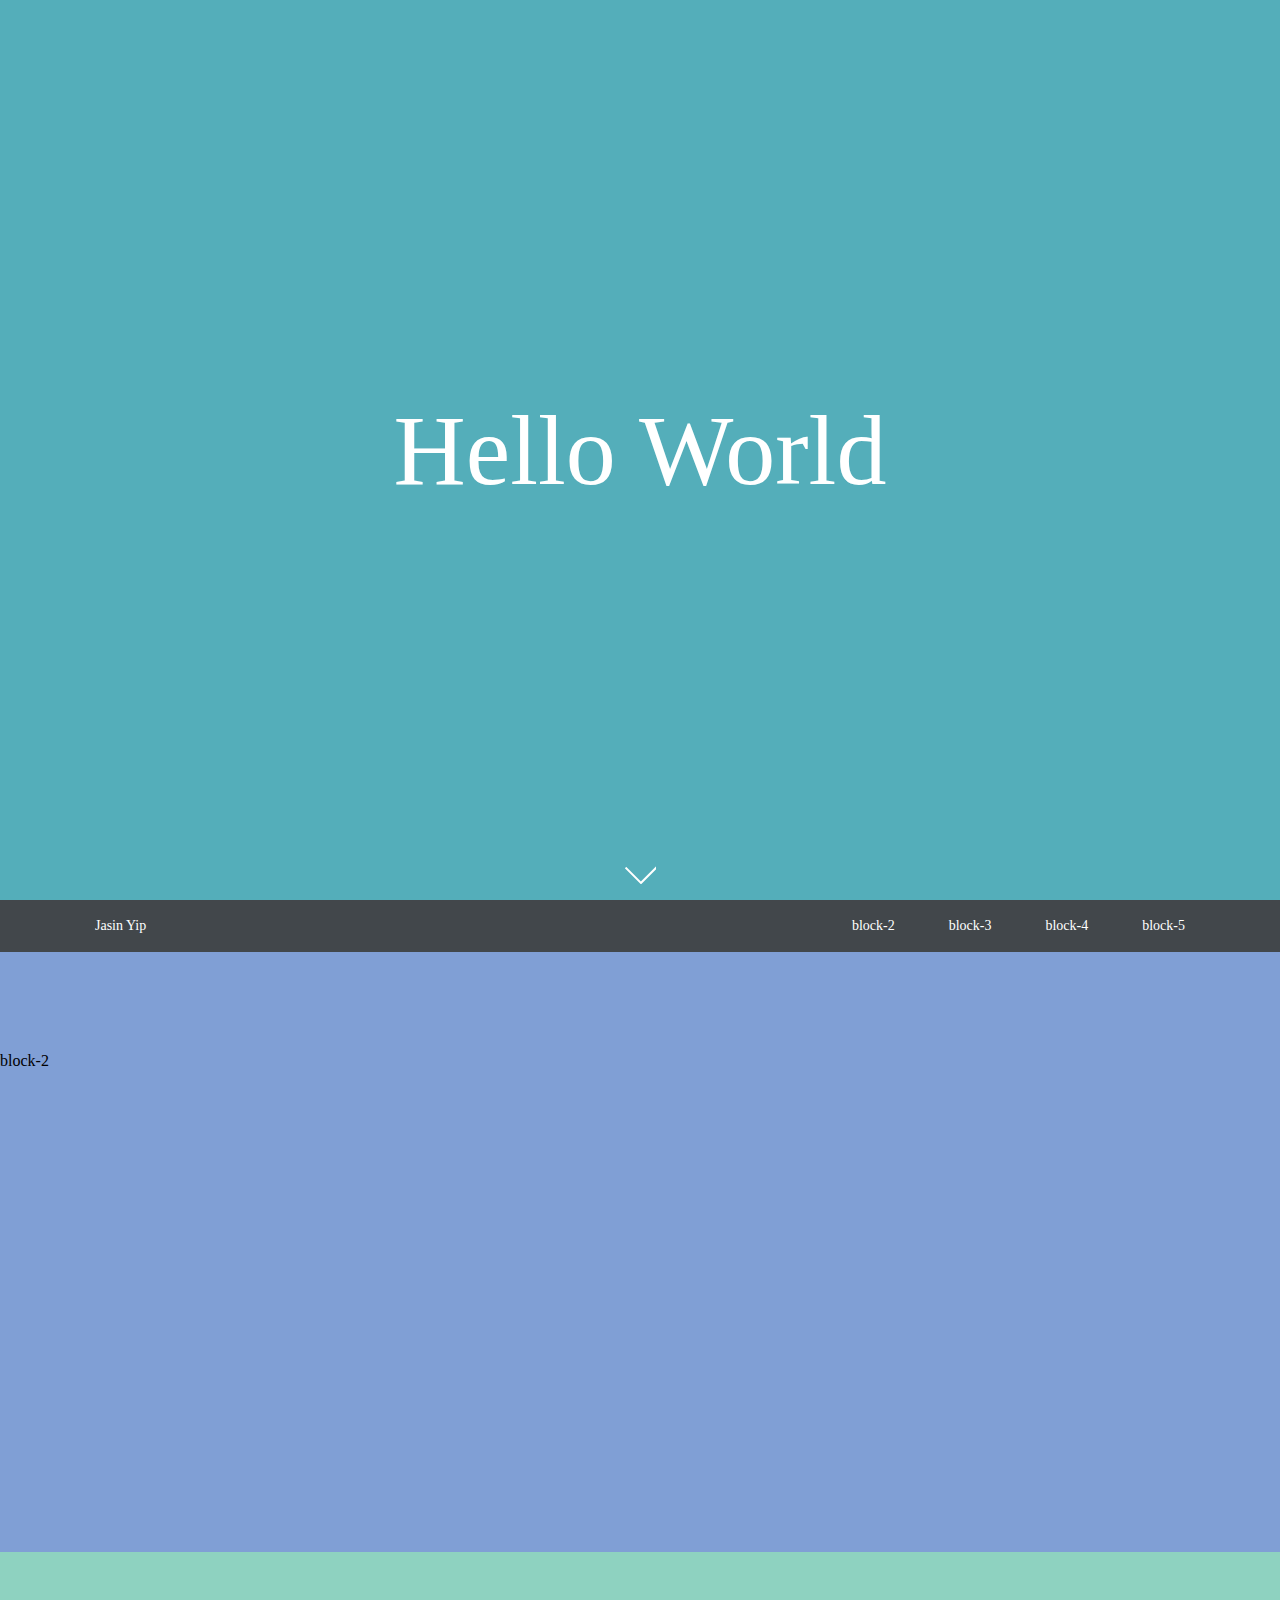
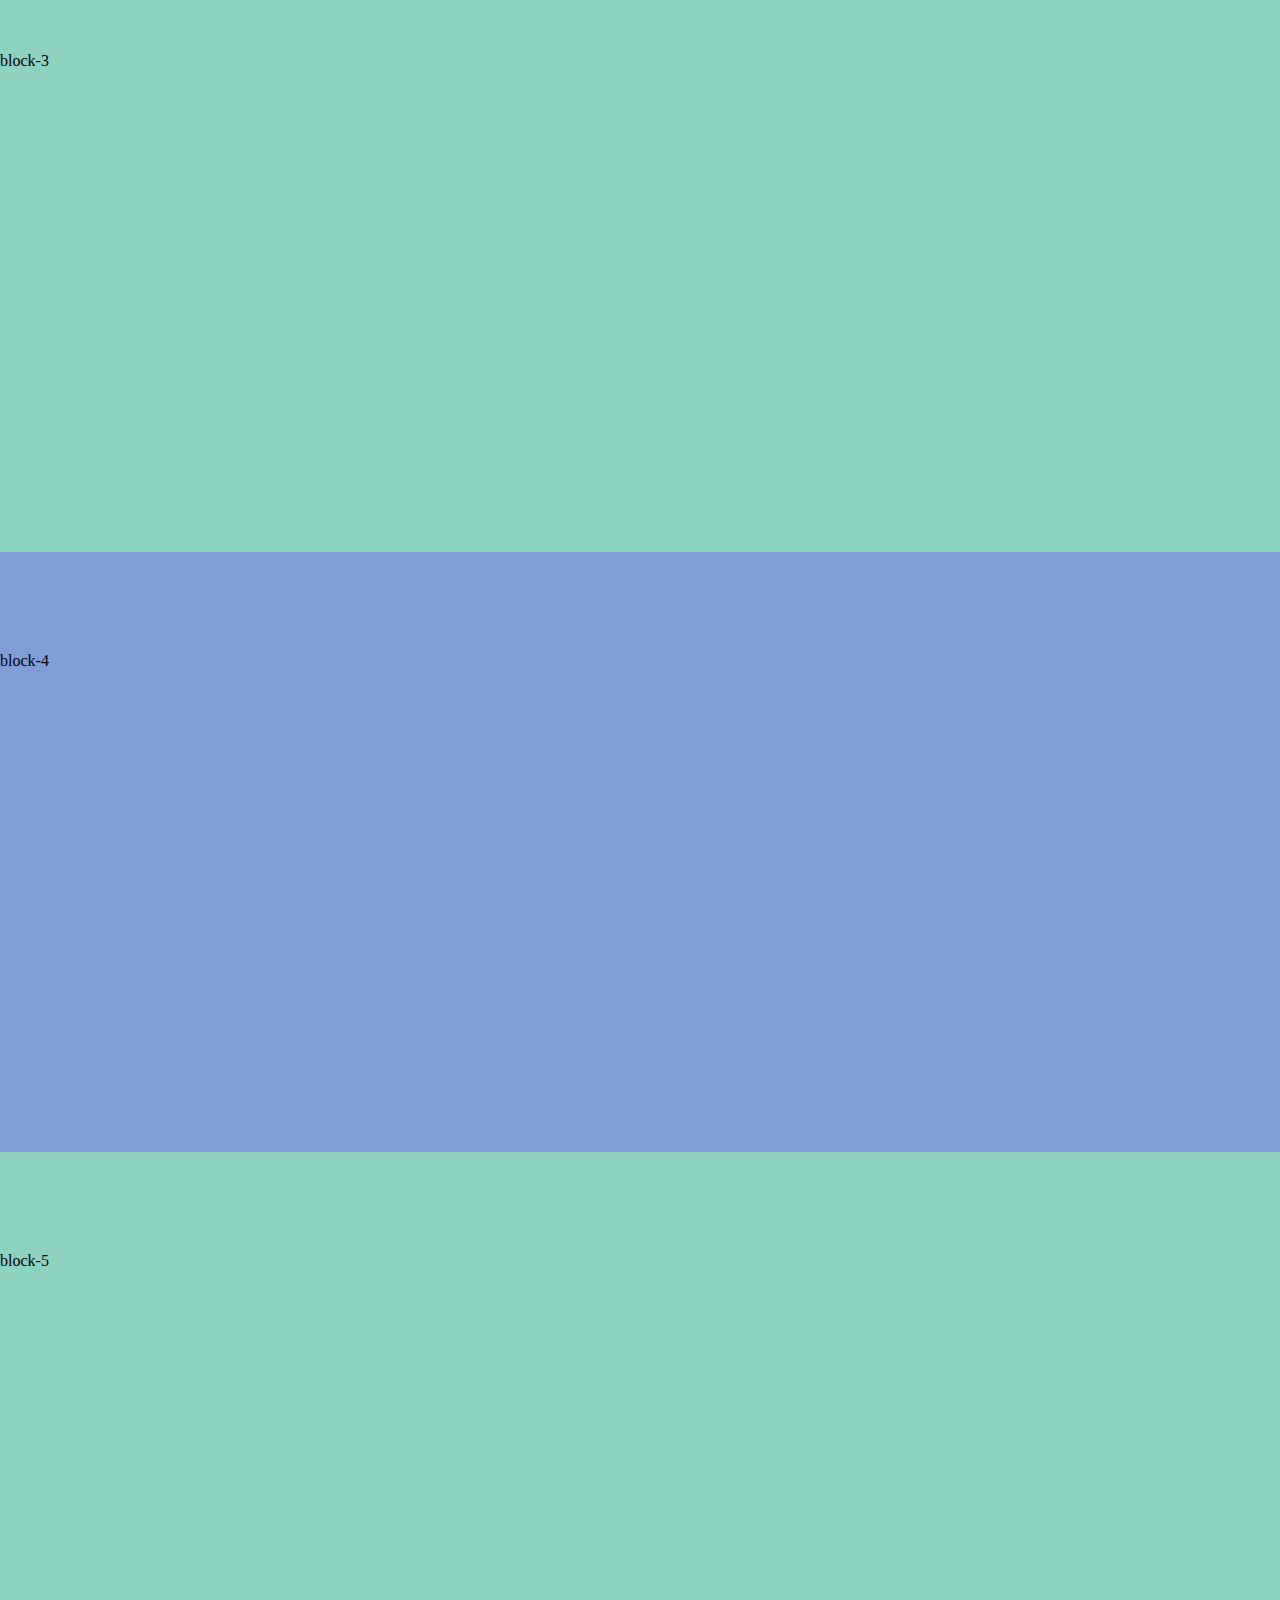
<file: index.html>
<!DOCTYPE html>
<html>
<head>
	<meta charset="UTF-8">
	<title>navFixed demo</title>
	
	<link rel="stylesheet" href="css/reset.css">	
	<link rel="stylesheet" href="css/style.css">
	
	<script src="jquery-1.11.1.min.js"></script>
	<script src="navFixed-1.0.min.js"></script>

<script>
	$(function(){

		$(window).resize();

		//平滑滚动导航
		$('#fstPage-down a, nav a, #logo').bind('click',function(event){
			var $anchor = $(this);
			$('html, body').stop().animate({scrollTop: $($anchor.attr('href')).offset().top-52}, 600);
			event.preventDefault();
		});

		$("#nav").navFixed();
	});

	

	$(window).resize(function(){ 
		$("#firstPage").css("height", $(window).height());
		$('#firstPage>p').css("top", ($(window).height() - $('#firstPage>p').outerHeight())/2 );
	}); 
</script>

</head>
<body>
	<section id="firstPage">
		<p>Hello World</p>
		<div id="fstPage-down"><a href="#block-2" hideFocus="true"></a></div>
	</section>

	<section id="nav">
		<header class="container">
			<a class="fl" href="#firstPage" id="logo" hideFocus="true">Jasin Yip</a>
			<nav class="fr">
				<a href="#block-2" id="nav-block-2" hideFocus="true">block-2</a>
				<a href="#block-3" id="nav-block-3" hideFocus="true">block-3</a>
				<a href="#block-4" id="nav-block-4" hideFocus="true">block-4</a>
				<a href="#block-5" id="nav-block-5" hideFocus="true">block-5</a>
			</nav>
		</header>
	</section>

	<section id="block-2">
		<p>block-2</p>
	</section>

	<section id="block-3">
		<p>block-3</p>
	</section>

	<section id="block-4">
		<p>block-4</p>
	</section>

	<section id="block-5">
		<p>block-5</p>
	</section>
</body>
</html>
</file>
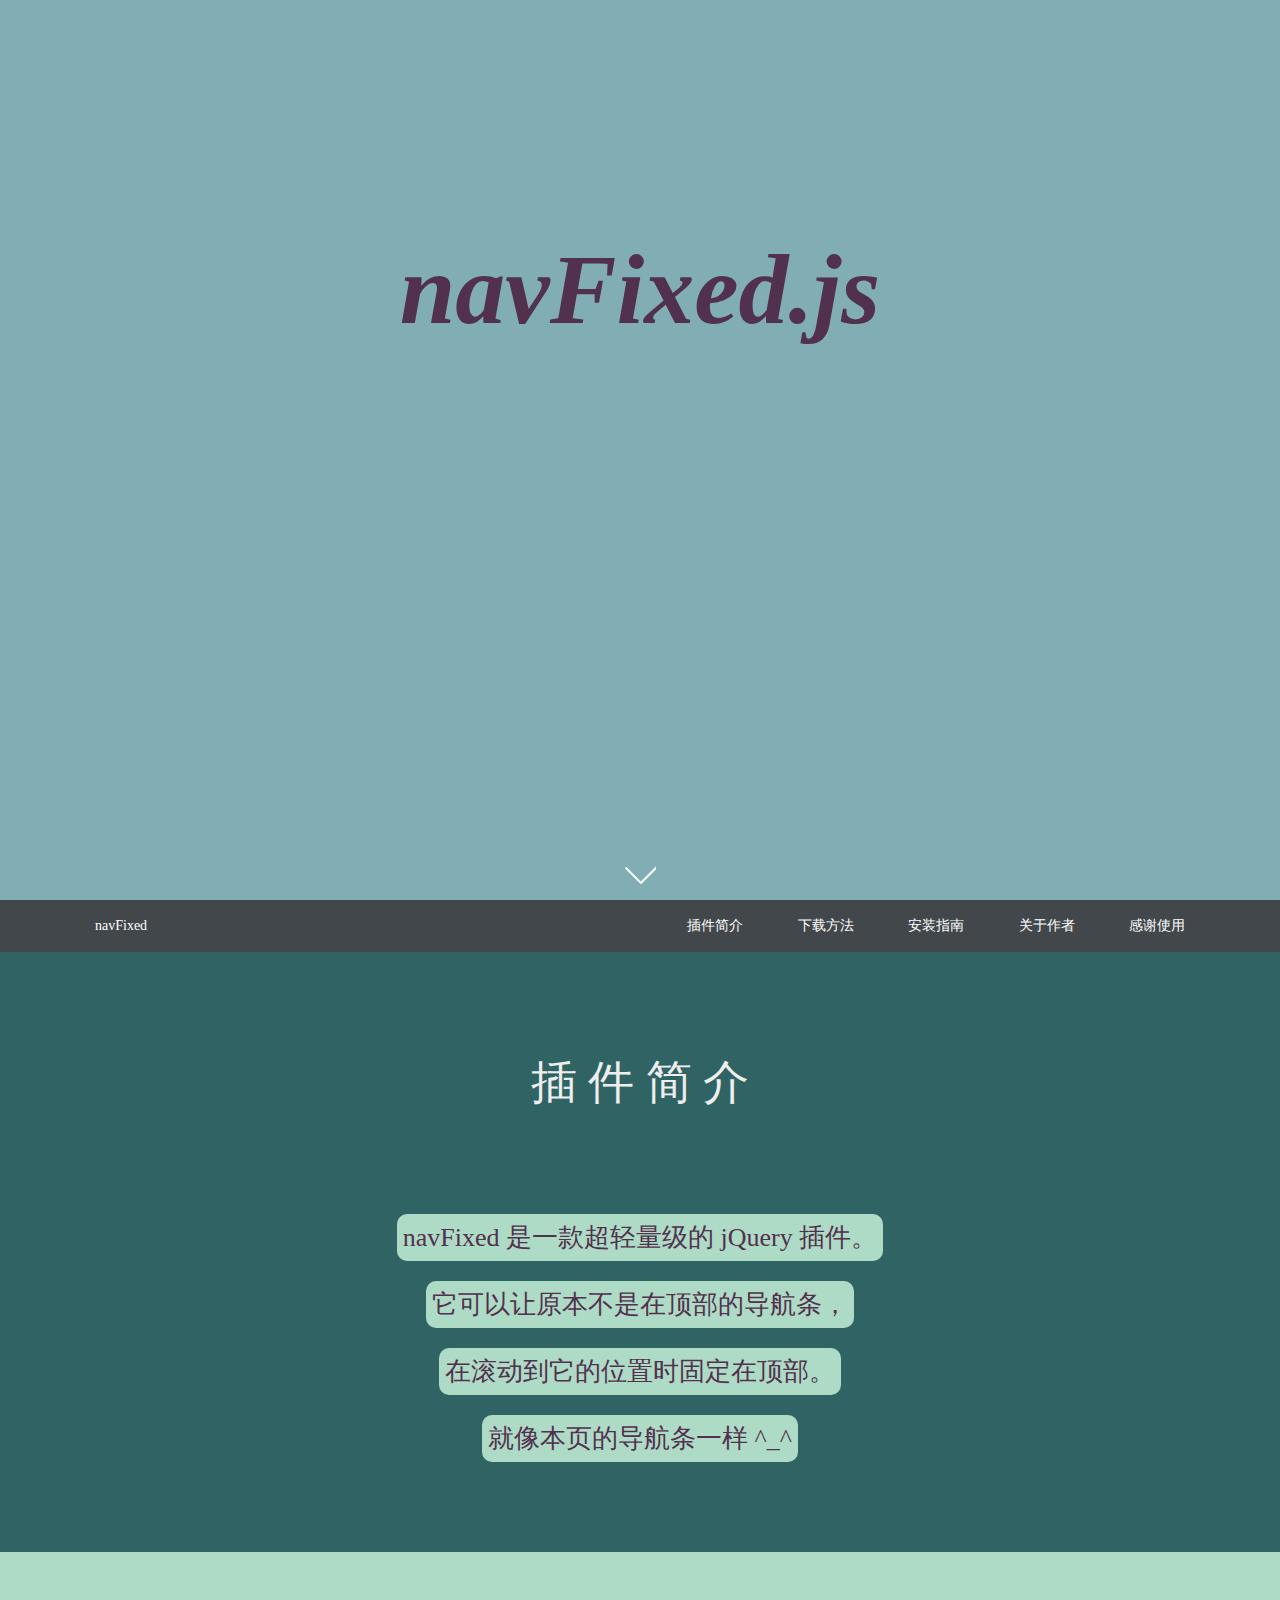
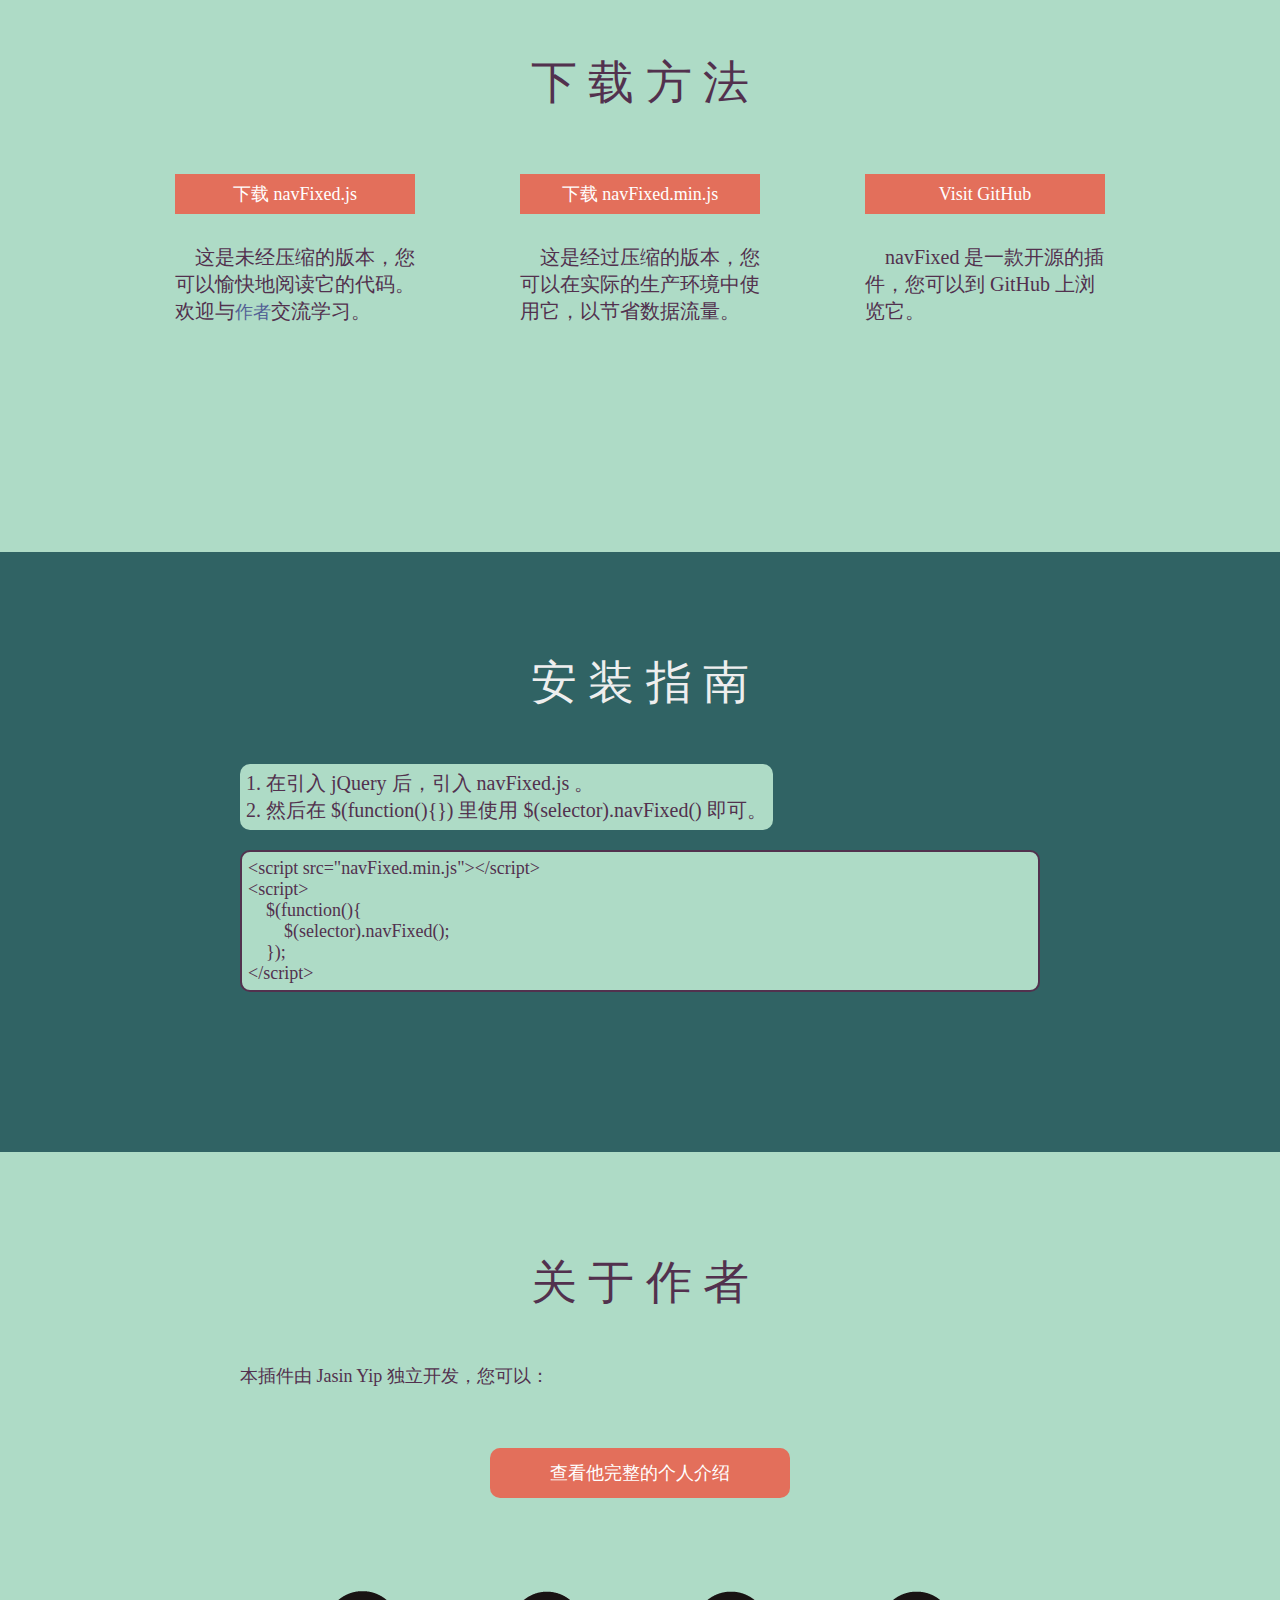
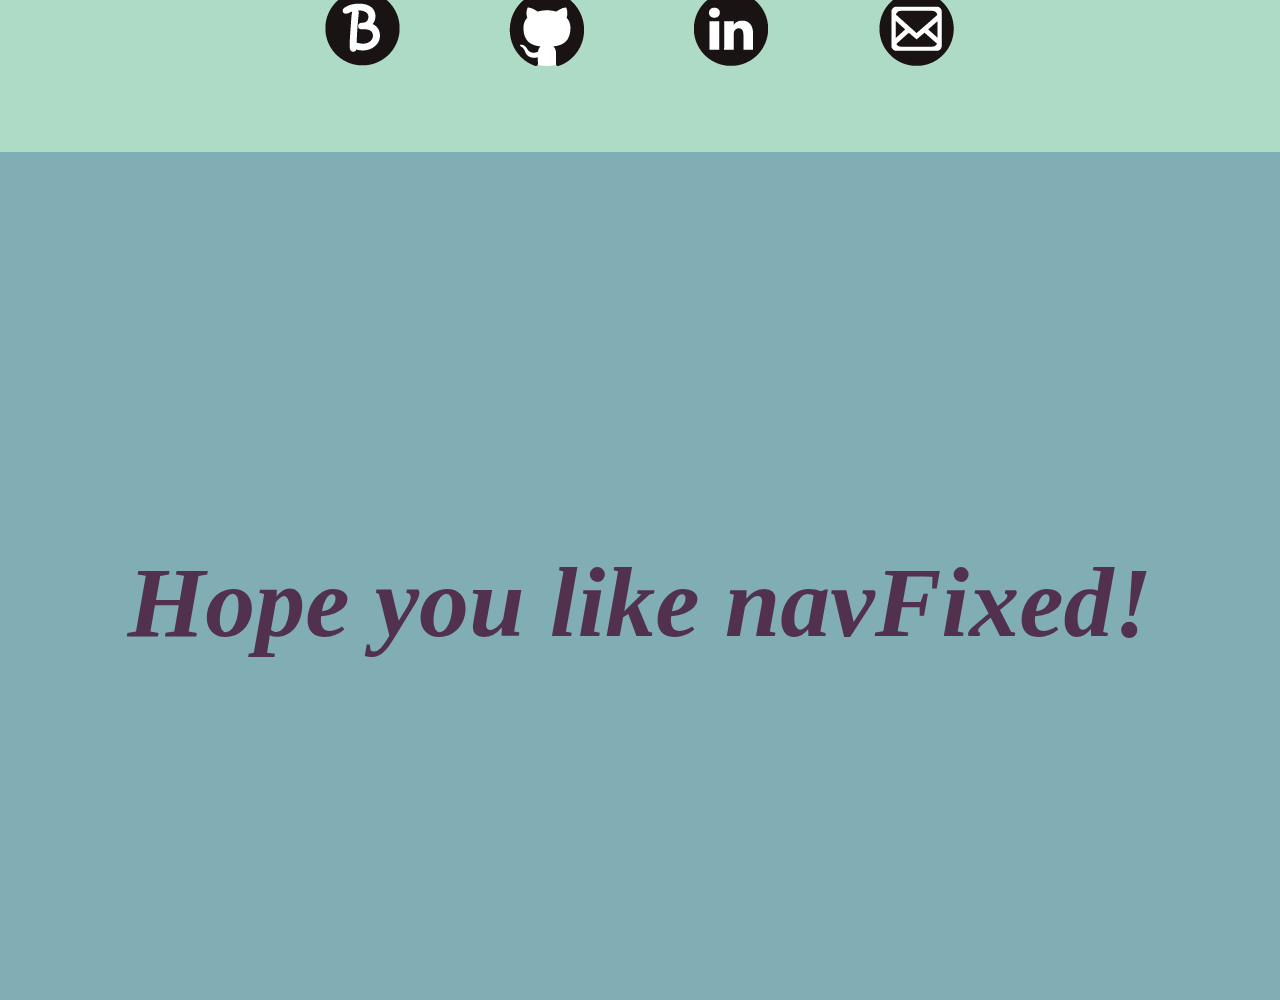
<file: example/index.html>
<!DOCTYPE html>
<html>
<head>
	<meta charset="UTF-8">
	<title>navFixed.js</title>
	
	<link rel="stylesheet" href="css/reset.css">	
	<link rel="stylesheet" href="css/style.css">
	
	<script src="js/jquery-1.11.1.min.js"></script>
	<script src="js/navFixed.min.js"></script>
	<script src="js/main.js"></script>

</head>
<body>
	<section id="firstPage">
		<p>navFixed.js</p>
		<div id="fstPage-down"><a href="#intro" hideFocus="true"></a></div>
	</section>

	<section id="nav">
		<header class="container">
			<a class="fl" href="#firstPage" id="logo" hideFocus="true">navFixed</a>
			<nav class="fr">
				<a href="#intro" id="nav-intro" hideFocus="true">插件简介</a>
				<a href="#download" id="nav-download" hideFocus="true">下载方法</a>
				<a href="#setup" id="nav-setup" hideFocus="true">安装指南</a>
				<a href="#aboutMe" id="nav-aboutMe" hideFocus="true">关于作者</a>
				<a href="#thanks" id="nav-thanks" hideFocus="true">感谢使用</a>
			</nav>
		</header>
	</section>

	<section id="intro">
		<div class="title">
			<h2>插 件 简 介</h2>
		</div>
		<div>
			<p> navFixed 是一款超轻量级的 jQuery 插件。</p><br>
			<p>它可以让原本不是在顶部的导航条，</p><br>
			<p>在滚动到它的位置时固定在顶部。</p><br>
			<p>就像本页的导航条一样 ^_^</p>
		</div>
	</section>

	<section id="download">
		<div class="container">
			<div class="title">
				<h2>下 载 方 法</h2>
			</div>
			<ul>
				<li>
					<a href="../navFixed.js" target="_blank">下载 navFixed.js</a>
					<p>这是未经压缩的版本，您可以愉快地阅读它的代码。欢迎与<a class="linkAboutMe" href="#aboutMe">作者</a>交流学习。</p>
				</li>
				<li>
					<a href="../navFixed.min.js" target="_blank">下载 navFixed.min.js</a>
					<p>这是经过压缩的版本，您可以在实际的生产环境中使用它，以节省数据流量。</p>
				</li>
				<li>
					<a href="http://github.com/jasinyip/navFixed" target="_blank">Visit GitHub</a>
					<p>navFixed 是一款开源的插件，您可以到 GitHub 上浏览它。</p>
				</li>
			</ul>
		</div>
	</section>

	<section id="setup">
		<div class="title">
			<h2>安 装 指 南</h2>
		</div>
		<div class="setup-main">
			<p>1. 在引入 jQuery 后，引入 navFixed.js 。<br>2. 然后在 $(function(){}) 里使用 $(selector).navFixed() 即可。</p>
			<pre>
&lt;script src="navFixed.min.js"&gt;&lt;/script&gt;
&lt;script&gt;
    $(function(){
        $(selector).navFixed();
    });					
&lt;/script&gt;
</pre>
		</div>
	</section>

	<section id="aboutMe">
		<div class="title">
			<h2>关 于 作 者</h2>
		</div>
		<div class="aboutMe-main">
			<p>本插件由 Jasin Yip 独立开发，您可以：</p>
			<a class="linkResume" href="http://resume.jasinyip.com" target="_blank">查看他完整的个人介绍</a>
			<ul>				
				<li><a class="blog" href="http://jasinyip.com" target="_blank"></a></li>
				<li><a class="github" href="http://github.com/jasinyip" target="_blank"></a></li>
				<li><a class="linkedin" href="http://cn.linkedin.com/pub/俊星-叶/98/76b/a93/" target="_blank"></a></li>
				<li><a class="email" href="mailto:&#x79;&#101;&#106;&#117;&#110;&#x78;&#x69;&#110;&#103;&#64;&#103;&#109;&#97;&#105;&#108;&#46;&#99;&#111;&#x6d;" target="_blank"></a></li>
			</ul>
		</div>
	</section>


	<section id="thanks">
		<p>Hope you like navFixed!</p>
	</section>

	<div style="display:none">
		<script>
		var _bdhmProtocol = (("https:" == document.location.protocol) ? " https://" : " http://");
		document.write(unescape("%3Cscript src='" + _bdhmProtocol + "hm.baidu.com/h.js%3Fe175838f452194f16a0ae961afbe2853' type='text/javascript'%3E%3C/script%3E"));
		</script>
	</div>

</body>
</html>
</file>
<file: css/style.css>
/* public */
section{width:100%; padding: 100px 0;}
h2 {font-size:46px; font-weight:normal; color: #7e7e7e;}
.container{margin:0 auto; width:1140px; height:100%;z-index:0;}
.title{width:300px; margin:0 auto; text-align: center;}

/* firstPage */
#firstPage{width:100%; padding:0; background-color:#54AEbA; font-size: 100px; color:white; text-align: center;}
#firstPage>p {position:absolute; margin:0 auto; width:100%;}
#fstPage-down{position:absolute; bottom:16px; height:18px; width:100%;}
#fstPage-down a{display:block; height:18px; width:32px; margin:0 auto; background:url(../img/down.png) no-repeat center}

/* nav */
#nav {position:relative; padding:0; margin:0; top:0; height:52px; background-color:#42474b; color:white; }
#nav a{padding:0 25px; font-size:14px; line-height:52px; cursor:pointer; z-index: 1; color:white;}
#nav a:hover{color:#999;}
#logo{display: inline-block;}

/* block-2 */
#block-2 {height:400px; width:100%; background-color:#809FD5;}

/* block-3 */
#block-3 {height:400px; width:100%; background-color:#8ED2C0;}

/* block-4 */
#block-4 {height:400px; width:100%; background-color:#809FD5;}

/* block-5 */
#block-5 {height:400px; width:100%; background-color:#8ED2C0;}
</file>
<file: example/css/style.css>
/* public */
section{width:100%; padding:100px 0; overflow:hidden;}
h2 {font-size:46px; font-weight:normal;}
.container{margin:0 auto; width:1140px; height:100%;z-index:0;}
.title{width:300px; margin:0 auto; text-align:center;}

/* firstPage */
#firstPage{height:2000px; width:100%; padding:0; background-color:#81AEB4; text-align:center;}
#firstPage>p {display:none; position:absolute; margin:0 auto; width:100%; color:#52314E; font-size:100px; font-family:"Consolas"; font-weight:900; font-style:italic}
#fstPage-down{position:absolute; bottom:16px; height:18px; width:100%;}
#fstPage-down a{display:block; height:18px; width:32px; margin:0 auto; background:url(../img/down.png) no-repeat center}

/* nav */
#nav {position:relative; padding:0; margin:0; top:0; height:52px; background-color:#42474b; color:white; }
#nav a{padding:0 25px; font-size:14px; line-height:52px; cursor:pointer; z-index:1; color:white;}
#nav a:hover{color:#999;}
#logo{display:inline-block;}

/* intro */
#intro {height:400px; width:100%; background-color:#306364; color:#EEEEEE;}
#intro>div:last-child  {text-align:center; margin-top:80px;}
#intro>div:last-child>p{display:inline-block; margin-top:20px; padding:6px; border-radius:10px; background-color:#AEDBC6; color:#52314E; font-size:26px;}

/* download */
#download {height:400px; width:100%; background-color:#AEDBC6; color:#52314E;}
#download ul {width:1140px; margin:60px auto 0; overflow:hidden;}
#download li {display:block; float:left; margin-left:105px; width:240px;}
#download li>a {display:block; height:40px; line-height:40px; text-align:center; background-color:#E36F5B;}
#download li>a:hover {background-color:#F39C86;}
#download .linkAboutMe       {color:#526095;}
#download .linkAboutMe:hover {text-decoration:underline;}
#download li p {margin-top:30px; font-size:20px; text-indent:1em;}

/* setup */
#setup {height:400px; width:100%; background-color:#306364; color:#EEEEEE;}
#setup .setup-main {width:800px; margin:50px auto 0;}
#setup .setup-main>p {display:inline-block; padding:6px; border-radius:10px; background-color:#AEDBC6; color:#52314E; font-size:20px;}
#setup .setup-main pre {display:block; margin-top:20px; font-size:18px; font-family:"Consolas"; padding:6px; border-radius:10px; background-color:#AEDBC6; color:#52314E;  border:2px solid #52314E;}

/* aboutMe */
#aboutMe {height:400px; width:100%; background-color:#AEDBC6; color:#52314E;}
#aboutMe .aboutMe-main {width:800px; margin:50px auto 0;}
#aboutMe .linkResume {display:block; width:300px; height:50px; margin:60px auto 80px; background-color:#E36F5B; border-radius:10px; line-height:50px; text-align:center;}
#aboutMe .linkResume:hover{background-color:#F39C86;}
#aboutMe ul {margin-left:-8px;}
#aboutMe li {display:inline-block;}
#aboutMe li a {display:inherit; height:100px; width:100px; margin-left:80px; -webkit-transition:0.4s linear;transition:0.4s ease-in;}
#aboutMe li a:hover {-webkit-transform:rotate(360deg);transform:rotate(360deg);}
#aboutMe .blog {background:url(../img/blog.png) no-repeat center;}
#aboutMe .github {background:url(../img/github.png) no-repeat center;}
#aboutMe .linkedin {background:url(../img/linkedin.png) no-repeat center;}
#aboutMe .email {background:url(../img/email.png) no-repeat center;}

/* thanks */
#thanks {width:100%; padding:0; background-color:#81AEB4; text-align:center;}
#thanks>p {display:block; position:relative; margin:0 auto; width:100%; color:#52314E; font-size:100px; font-family:"Consolas"; font-weight:900; font-style:italic}
</file>
